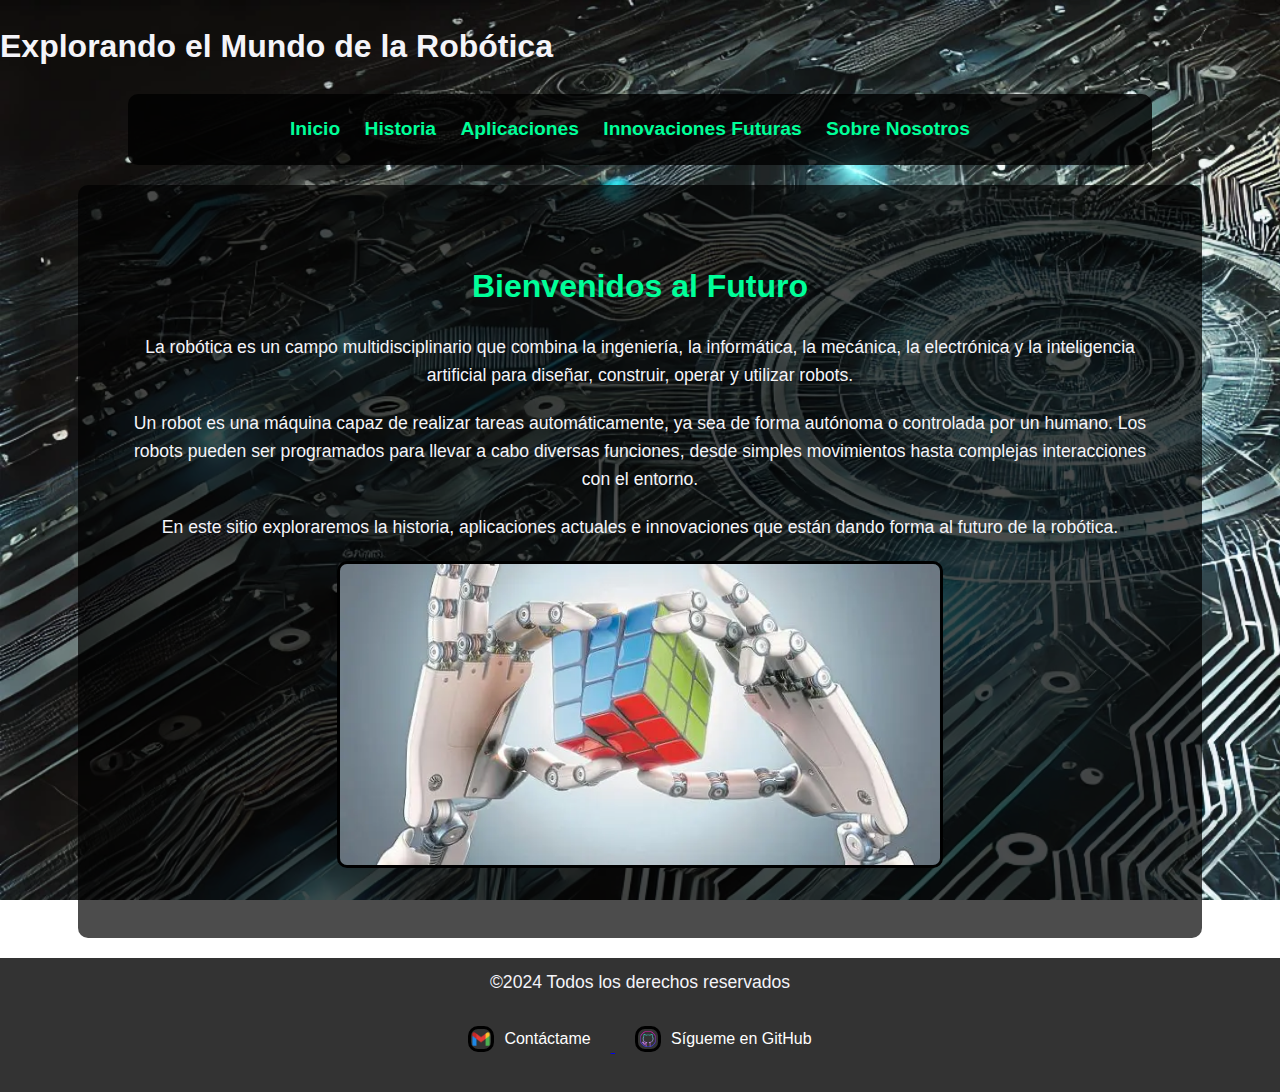
<file: index.html>
<!DOCTYPE html>
<html lang="es">
<head>
    <meta charset="UTF-8">
    <meta name="viewport" content="width=device-width, initial-scale=1.0">
    <title>Explorando el Mundo de la Robótica</title>
    <link rel="stylesheet" href="css/estilos.css">
</head>
<body>
    <header>
        <h1>Explorando el Mundo de la Robótica</h1>
        <div class="navbar">
            <ul class="navbar-list">
                <li class="navbar-item"><a href="index.html">Inicio</a></li>
                <li class="navbar-item"><a href="historia.html">Historia</a></li>
                <li class="navbar-item"><a href="aplicaciones.html">Aplicaciones</a></li>
                <li class="navbar-item"><a href="innovaciones.html">Innovaciones Futuras</a></li>
                <li class="navbar-item"><a href="about.html">Sobre Nosotros</a></li>
            </ul>
        </div>
    </header>

    <div id="inicio">
        <h2>Bienvenidos al Futuro</h2>
        <p>La robótica es un campo multidisciplinario que combina la ingeniería, la informática, la mecánica, la electrónica y la inteligencia artificial para diseñar,
             construir, operar y utilizar robots. </p>
        <p>Un robot es una máquina capaz de realizar tareas automáticamente, ya sea de forma autónoma o controlada por un humano.
              Los robots pueden ser programados para llevar a cabo diversas funciones, desde simples movimientos hasta complejas interacciones con el entorno.</p>
        <p>En este sitio exploraremos la historia, aplicaciones actuales e innovaciones que están dando forma al futuro de la robótica.</p>
        <img src="images/foto-inicio.png">
    </div>

    <footer>
        <p>&copy;2024 Todos los derechos reservados</p>
        <a href="mailto:contactcharliehelicopter@gmail.com">
            <button class="social-button">
                <img src="images/Gmail-logo.png" alt="Correo electrónico" class="social-icon">
                Contáctame
            </button>
        </a>
        <a href="https://github.com/Tokito04" target="_blank">
            <button class="social-button">
                <img src="images/github-logo.png" alt="LinkedIn" class="social-icon">
                Sígueme en GitHub
            </button>
        </a>
        
    </p>    </footer>
</body>
</html>
</file>
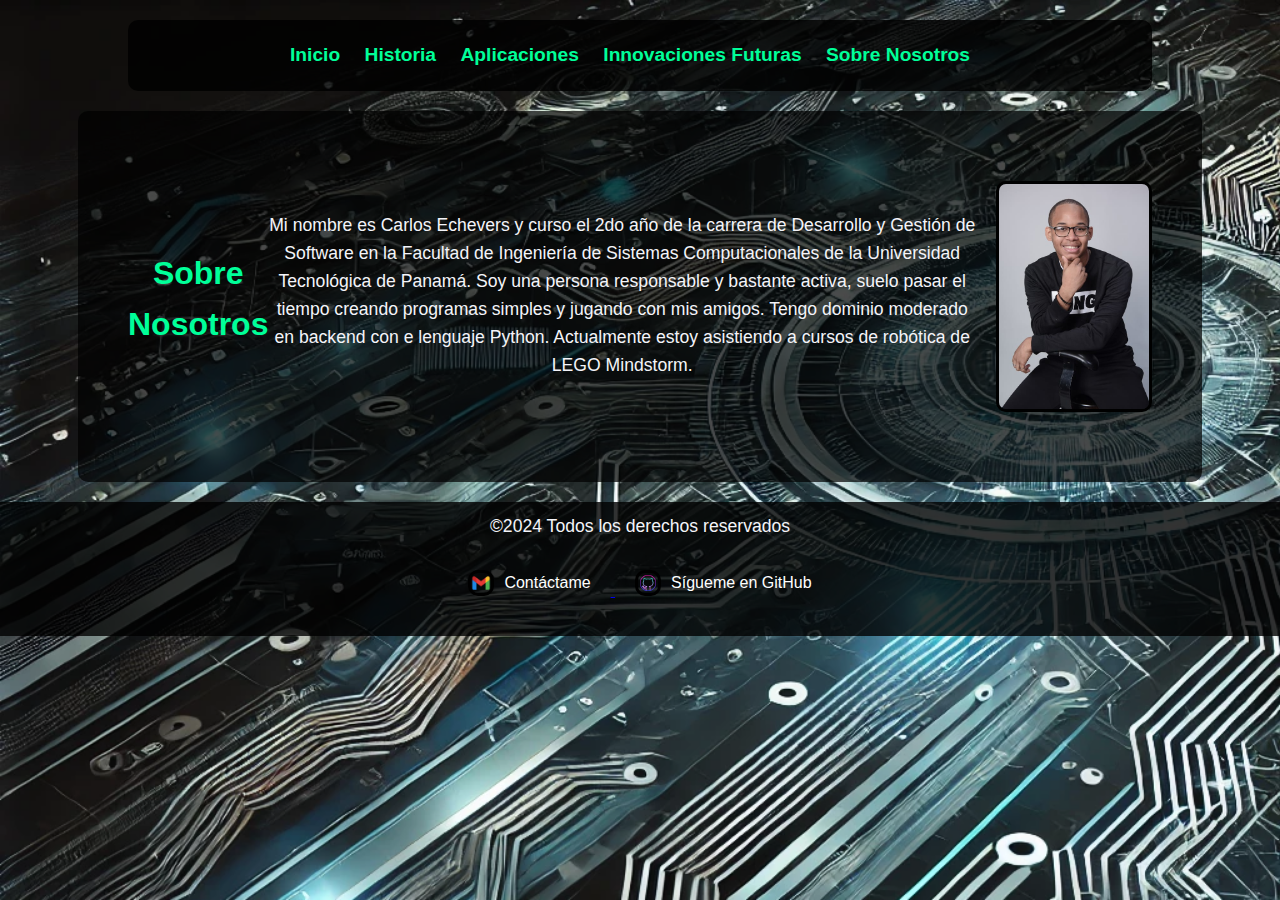
<file: about.html>
<!DOCTYPE html>
<html lang="es">
<head>
    <meta charset="UTF-8">
    <meta name="viewport" content="width=device-width, initial-scale=1.0">
    <title>Sobre Nosotros</title>
    <link rel="stylesheet" href="css/estilos.css">
</head>
<body>
    <header>
        <div class="navbar">
            <ul class="navbar-list">
                <li class="navbar-item"><a href="index.html">Inicio</a></li>
                <li class="navbar-item"><a href="historia.html">Historia</a></li>
                <li class="navbar-item"><a href="aplicaciones.html">Aplicaciones</a></li>
                <li class="navbar-item"><a href="innovaciones.html">Innovaciones Futuras</a></li>
                <li class="navbar-item"><a href="about.html">Sobre Nosotros</a></li>
            </ul>
        </div>
    </header>

    <div id="sobre">
        <h2>Sobre Nosotros</h2>
        <p>
            Mi nombre es Carlos Echevers y curso el 2do año de la carrera de Desarrollo y Gestión de Software
             en la Facultad de Ingeniería de Sistemas Computacionales de la Universidad Tecnológica de Panamá.
             Soy una persona responsable y bastante activa, suelo pasar el tiempo creando programas simples y
             jugando con mis amigos. Tengo dominio moderado en backend con e lenguaje Python. Actualmente estoy
             asistiendo a cursos de robótica de LEGO Mindstorm.
        </p>
        <img src="images/foto-charlie.jpg" alt="Foto de Charlie">
    </div>

    <footer>
        <p>&copy;2024 Todos los derechos reservados</p>
        <a href="mailto:contactcharliehelicopter@gmail.com">
            <button class="social-button">
                <img src="images/Gmail-logo.png" alt="Correo electrónico" class="social-icon">
                Contáctame
            </button>
        </a>
        <a href="https://github.com/Tokito04" target="_blank">
            <button class="social-button">
                <img src="images/github-logo.png" alt="GitHub" class="social-icon">
                Sígueme en GitHub
            </button>
        </a>
    </footer>
</body>
</html>
</file>
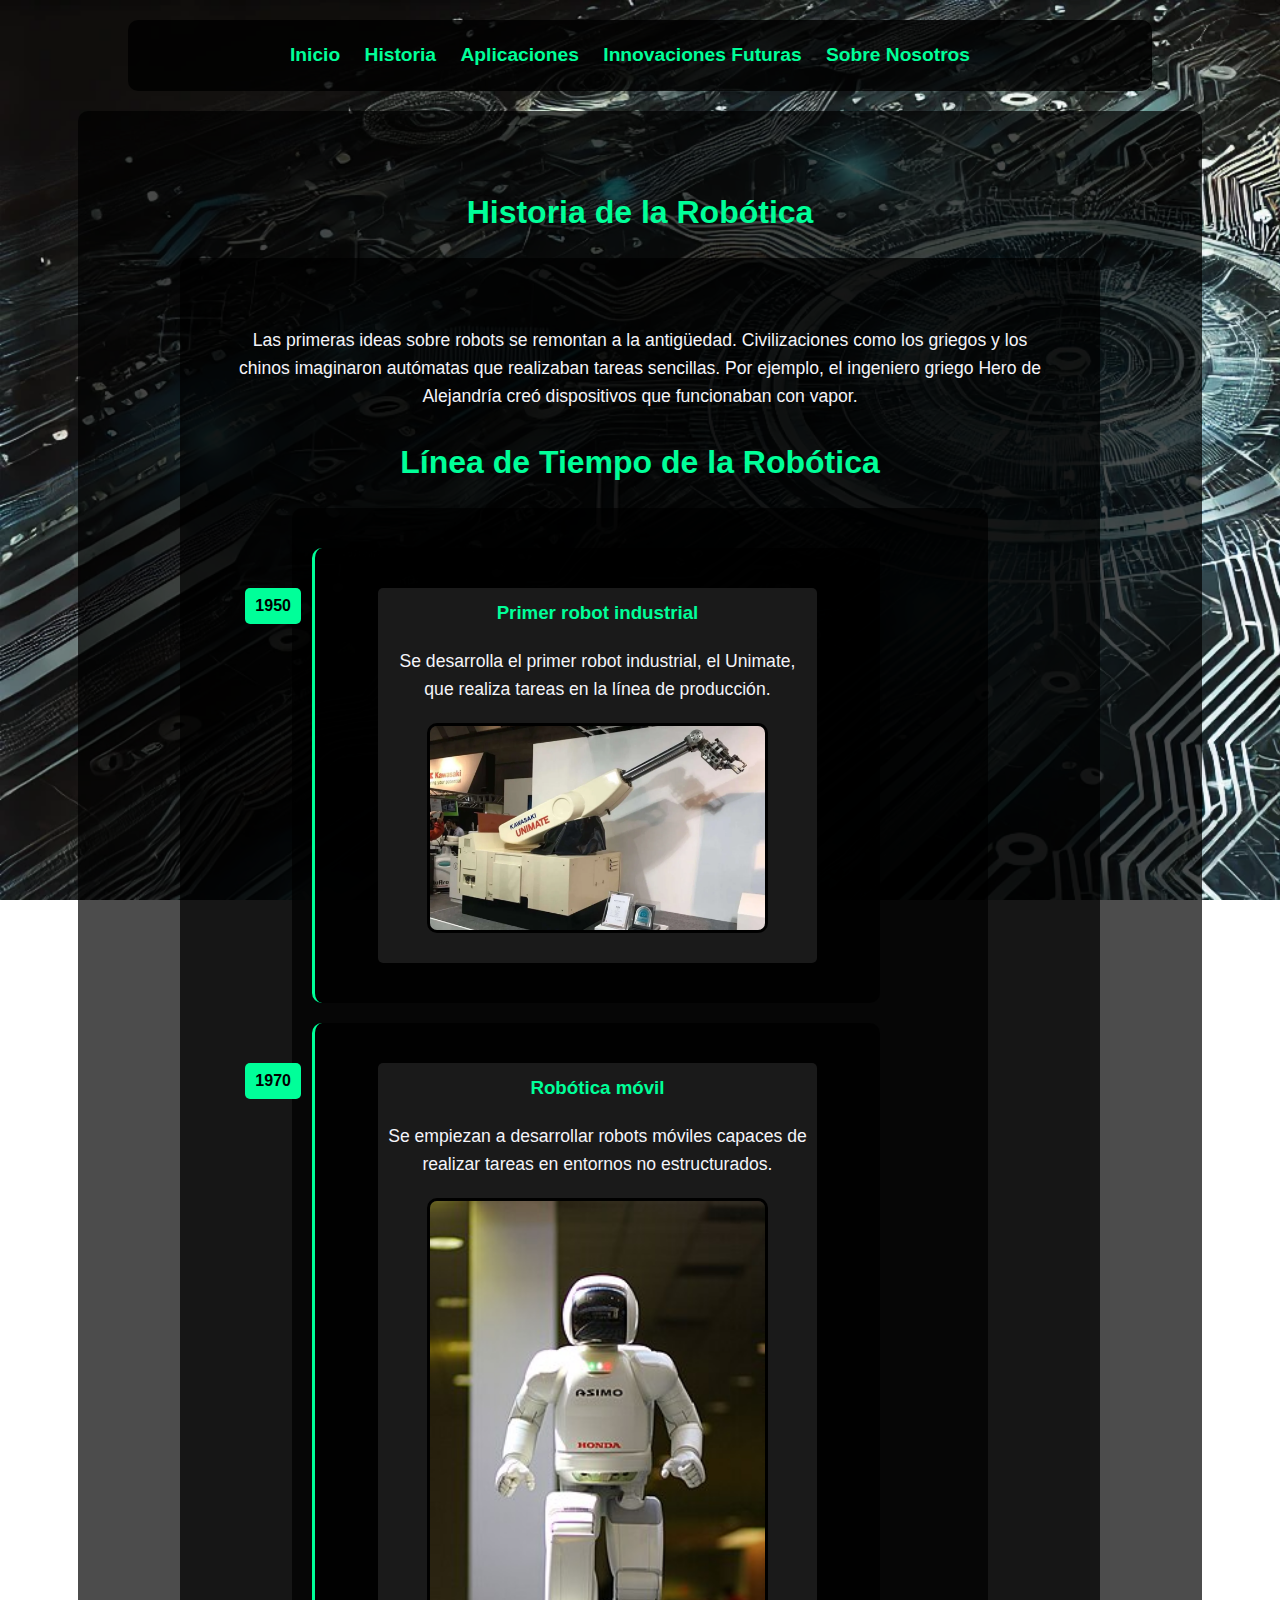
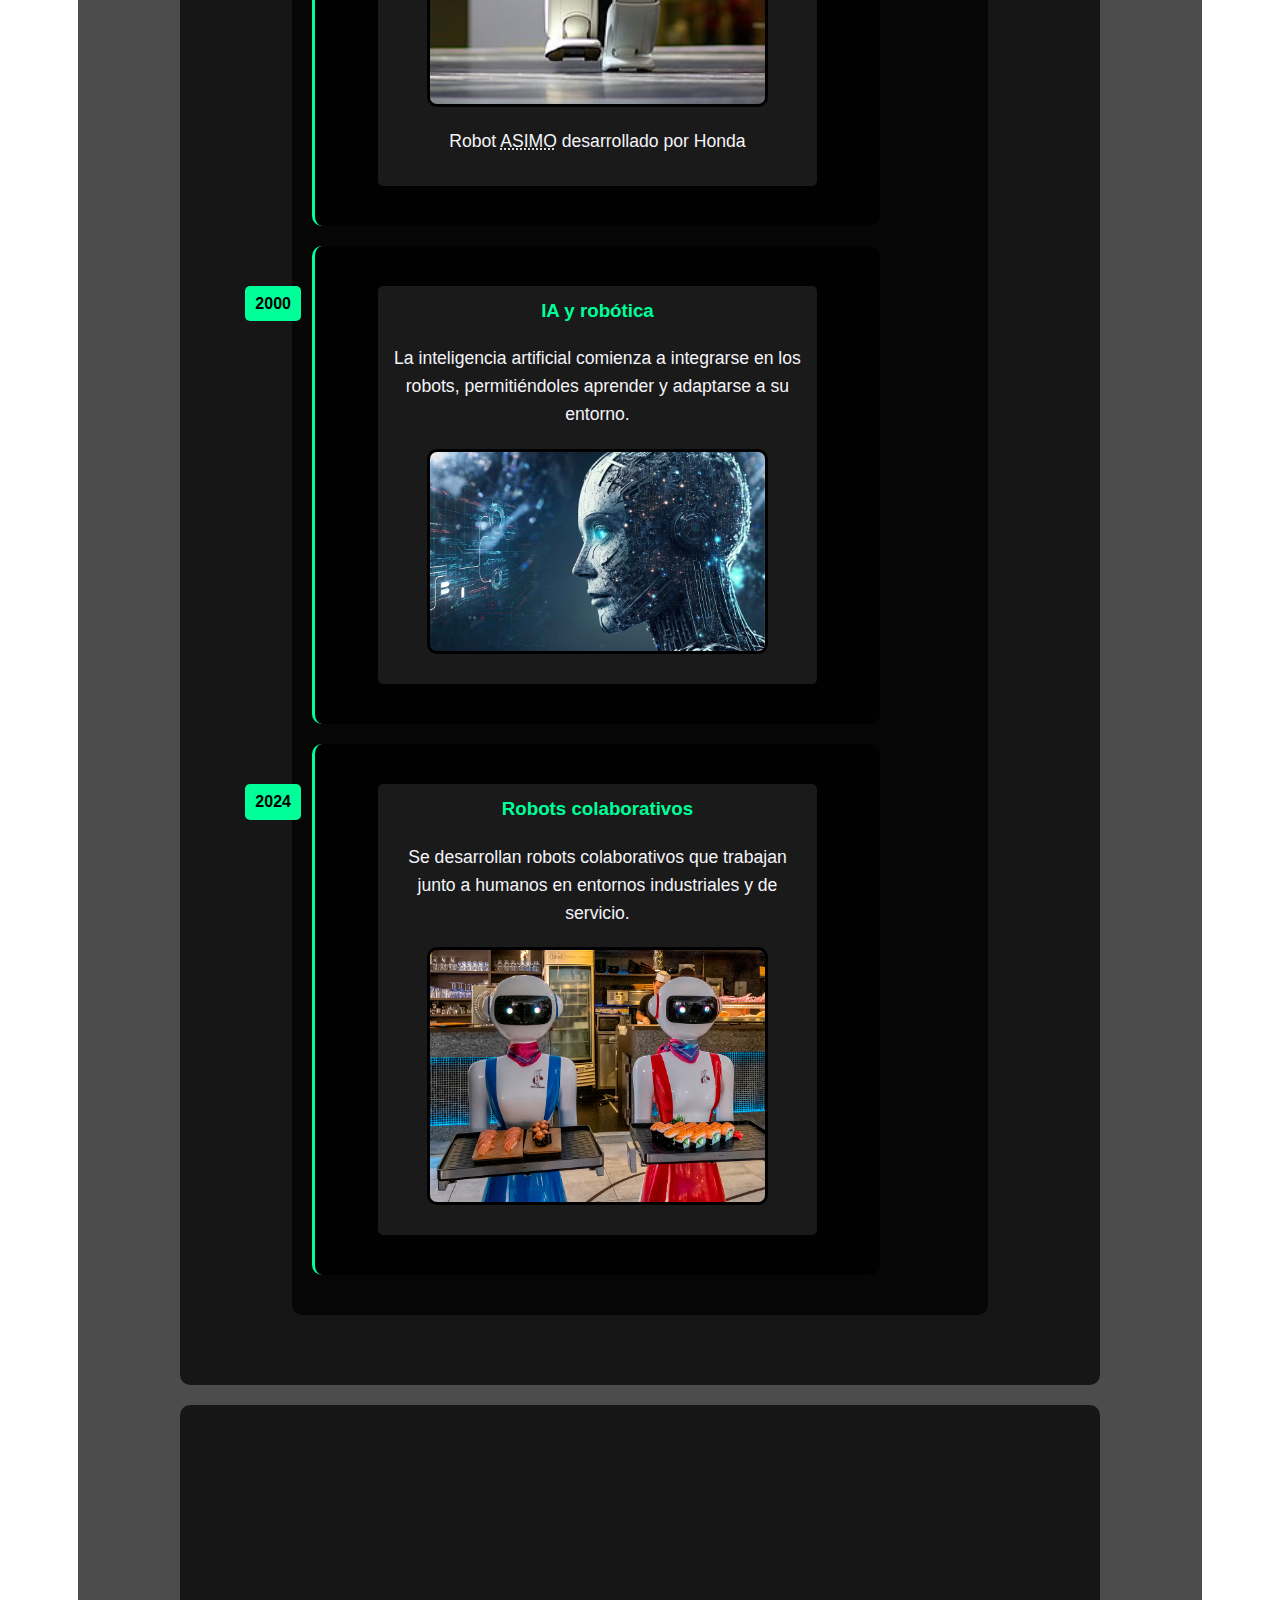
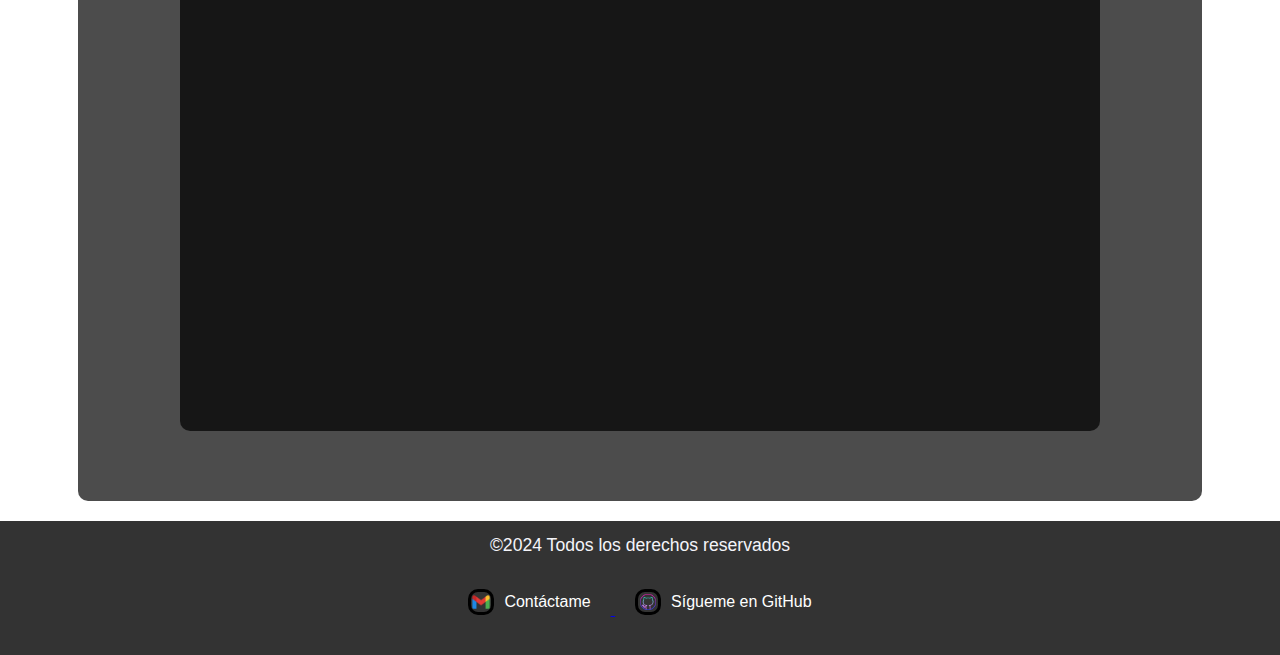
<file: historia.html>
<!DOCTYPE html>
<html lang="es">
<head>
    <meta charset="UTF-8">
    <meta name="viewport" content="width=device-width, initial-scale=1.0">
    <title>Historia de la Robótica</title>
    <link rel="stylesheet" href="css/estilos.css">
</head>
<body>
    <header>
        <div class="navbar">
            <ul class="navbar-list">
                <li class="navbar-item"><a href="index.html">Inicio</a></li>
                <li class="navbar-item"><a href="historia.html">Historia</a></li>
                <li class="navbar-item"><a href="aplicaciones.html">Aplicaciones</a></li>
                <li class="navbar-item"><a href="innovaciones.html">Innovaciones Futuras</a></li>
                <li class="navbar-item"><a href="about.html">Sobre Nosotros</a></li>
            </ul>
        </div>
    </header>

    <div id="historia">
        <h2>Historia de la Robótica</h2>
        <div id="timeline">
            <p>Las primeras ideas sobre robots se remontan a la antigüedad. 
                Civilizaciones como los griegos y los chinos imaginaron autómatas que realizaban tareas sencillas.
                 Por ejemplo, el ingeniero griego Hero de Alejandría creó dispositivos que funcionaban con vapor.</p>
            <h2>Línea de Tiempo de la Robótica</h2>
            <div class="timeline-container">
                <div class="timeline-item">
                    <div class="timeline-date">1950</div>
                    <div class="timeline-content">
                        <h3>Primer robot industrial</h3>
                        <p>Se desarrolla el primer robot industrial, el Unimate, que realiza tareas en la línea de producción.</p>
                        <img src="images/unimate-historia.png">
                    </div>
                </div>
                <div class="timeline-item">
                    <div class="timeline-date">1970</div>
                    <div class="timeline-content">
                        <h3>Robótica móvil</h3>
                        <p>Se empiezan a desarrollar robots móviles capaces de realizar tareas en entornos no estructurados.</p>
                        <img src="images/ASIMO.jpg"><p>Robot <acronym title="Advanced Step in Innovative Mobility">ASIMO</acronym> desarrollado por Honda</p>
                    </div>
                </div>
                <div class="timeline-item">
                    <div class="timeline-date">2000</div>
                    <div class="timeline-content">
                        <h3>IA y robótica</h3>
                        <p>La inteligencia artificial comienza a integrarse en los robots, permitiéndoles aprender y adaptarse a su entorno.</p>
                        <img src="images/inteligencia-artificial.jpg" alt="">
                    </div>
                </div>
                <div class="timeline-item">
                    <div class="timeline-date">2024</div>
                    <div class="timeline-content">
                        <h3>Robots colaborativos</h3>
                        <p>Se desarrollan robots colaborativos que trabajan junto a humanos en entornos industriales y de servicio.</p>
                        <img src="images/robot-servicio.jpg">
                    </div>
                </div>
            </div>
        </div>
        <div id="historia">
            <iframe width="923" height="519" src="https://www.youtube.com/embed/BGOuv4gCk_Y" title="HISTORIA DE LA ROBOTICA" frameborder="0" allow="accelerometer; autoplay;
             clipboard-write; encrypted-media; gyroscope; picture-in-picture; web-share"
             referrerpolicy="strict-origin-when-cross-origin" allowfullscreen></iframe>
        </div>
        
    </div>

    <footer>
        <p>&copy;2024 Todos los derechos reservados</p>
        <a href="mailto:contactcharliehelicopter@gmail.com">
            <button class="social-button">
                <img src="images/Gmail-logo.png" alt="Correo electrónico" class="social-icon">
                Contáctame
            </button>
        </a>
        <a href="https://github.com/Tokito04" target="_blank">
            <button class="social-button">
                <img src="images/github-logo.png" alt="LinkedIn" class="social-icon">
                Sígueme en GitHub
            </button>
        </a>
        
    </p>    </footer>
</body>
</html>
</file>
<file: css/estilos.css>
/* Estilos generales */
body {
    font-family: 'Roboto', sans-serif;
    background-image: url('../images/fondo.png'); /* Ruta de la imagen generada */
    background-size: cover;
    background-attachment: fixed;
    color: #f4f4f9;
    margin: 0;
    padding: 0;
    line-height: 1.6;
}

/* Barra de navegación */
.navbar {
    background-color: rgba(0, 0, 0, 0.8); /* Fondo semi-transparente */
    padding: 20px 0;
    text-align: center;
    width: 100%;
}

.navbar-list {
    list-style-type: none;
    padding: 0;
    margin: 0;
}

.navbar-item {
    display: inline;
    margin-right: 20px;
}

.navbar-item a {
    color: #00ff99;
    text-decoration: none;
    font-weight: bold;
    font-size: 1.2em;
    transition: color 0.3s;
}

.navbar-item a:hover {
    color: #1e90ff; /* Efecto al pasar el cursor */
}


div {
    padding: 50px;
    text-align: center;
    background-color: rgba(0, 0, 0, 0.7); /* Fondo semi-transparente */
    margin: 20px auto;
    border-radius: 10px;
    max-width: 80%;
}

h2 {
    color: #00ff99;
    font-size: 2em;
    margin-bottom: 20px;
}

p {
    color: #f4f4f9;
    font-size: 1.1em;
    margin-bottom: 20px;
}

/* Imágenes */
img {
    width: 80%;
    max-width: 600px;
    margin: 20px auto;
    display: block;
    border-radius: 10px;
    border: 3px solid #000000;
}

/* Pie de página */
footer {
    background-color: rgba(0, 0, 0, 0.8);
    color: #f4f4f9;
    text-align: center;
    padding: 10px 0;
    position: relative;
    bottom: 0;
    width: 100%;
}


footer p {
    margin: 0;
}

/* Responsivo */
@media (max-width: 768px) {
    .navbar-item {
        display: block;
        margin: 10px 0;
    }

    h2 {
        font-size: 1.8em;
    }

    section {
        padding: 30px;
        max-width: 90%;
    }

    img {
        width: 90%;
    }
}
.social-button {
    display: inline-flex;
    align-items: center;
    background-color: #00ff9900;
    color: white;
    border: none;
    padding: 10px 20px;
    border-radius: 5px;
    cursor: pointer;
    transition: background-color 0.3s ease;
    font-size: 1em;
}

.social-button:hover {
    background-color: #71a9e2a1; /* Cambio de color al pasar el cursor */
}

/* Estilo del ícono */
.social-icon {
    width: 20px; /* Tamaño del ícono */
    margin-right: 10px;
}
/* Línea de tiempo */
#timeline {
    padding: 50px;
    background-color: rgba(0, 0, 0, 0.7);
    margin: 20px auto;
    border-radius: 10px;
    max-width: 80%;
    position: relative;
}

.timeline-container {
    position: relative;
    padding: 20px;
}

.timeline-item {
    position: relative;
    padding: 20px;
    border-left: 3px solid #00ff99;
    margin: 20px 0;
}

.timeline-date {
    position: absolute;
    left: -70px;
    background-color: #00ff99;
    color: #000;
    padding: 5px 10px;
    border-radius: 5px;
    font-weight: bold;
}

.timeline-content {
    background-color: rgba(255, 255, 255, 0.1);
    padding: 10px;
    border-radius: 5px;
}

.timeline-content h3 {
    color: #00ff99;
    margin-top: 0;
}
.aplicacion {
    margin-bottom: 40px;
    border: 1px solid #ccc;
    padding: 10px;
    border-radius: 8px;
}

.aplicacion h3 {
    color: #baeecb;
}
.innovacion {
    margin-bottom: 40px;
    border: 1px solid #ccc;
    padding: 10px;
    border-radius: 8px;
}

.innovacion h3 {
    color: #baeecb;
}


/* Estilo responsivo */
@media (max-width: 768px) {
    .timeline-date {
        left: -50px;
    }
}

#sobre {
    display: flex;
    align-items: center; /* Alinea verticalmente el texto y la imagen */
}

#sobre img {
    margin-left: 20px; /* Espacio entre el texto y la imagen */
    width: 150px; /* Ajusta el tamaño de la imagen */
    height: auto; /* Mantiene la proporción de la imagen */
}
</file>
